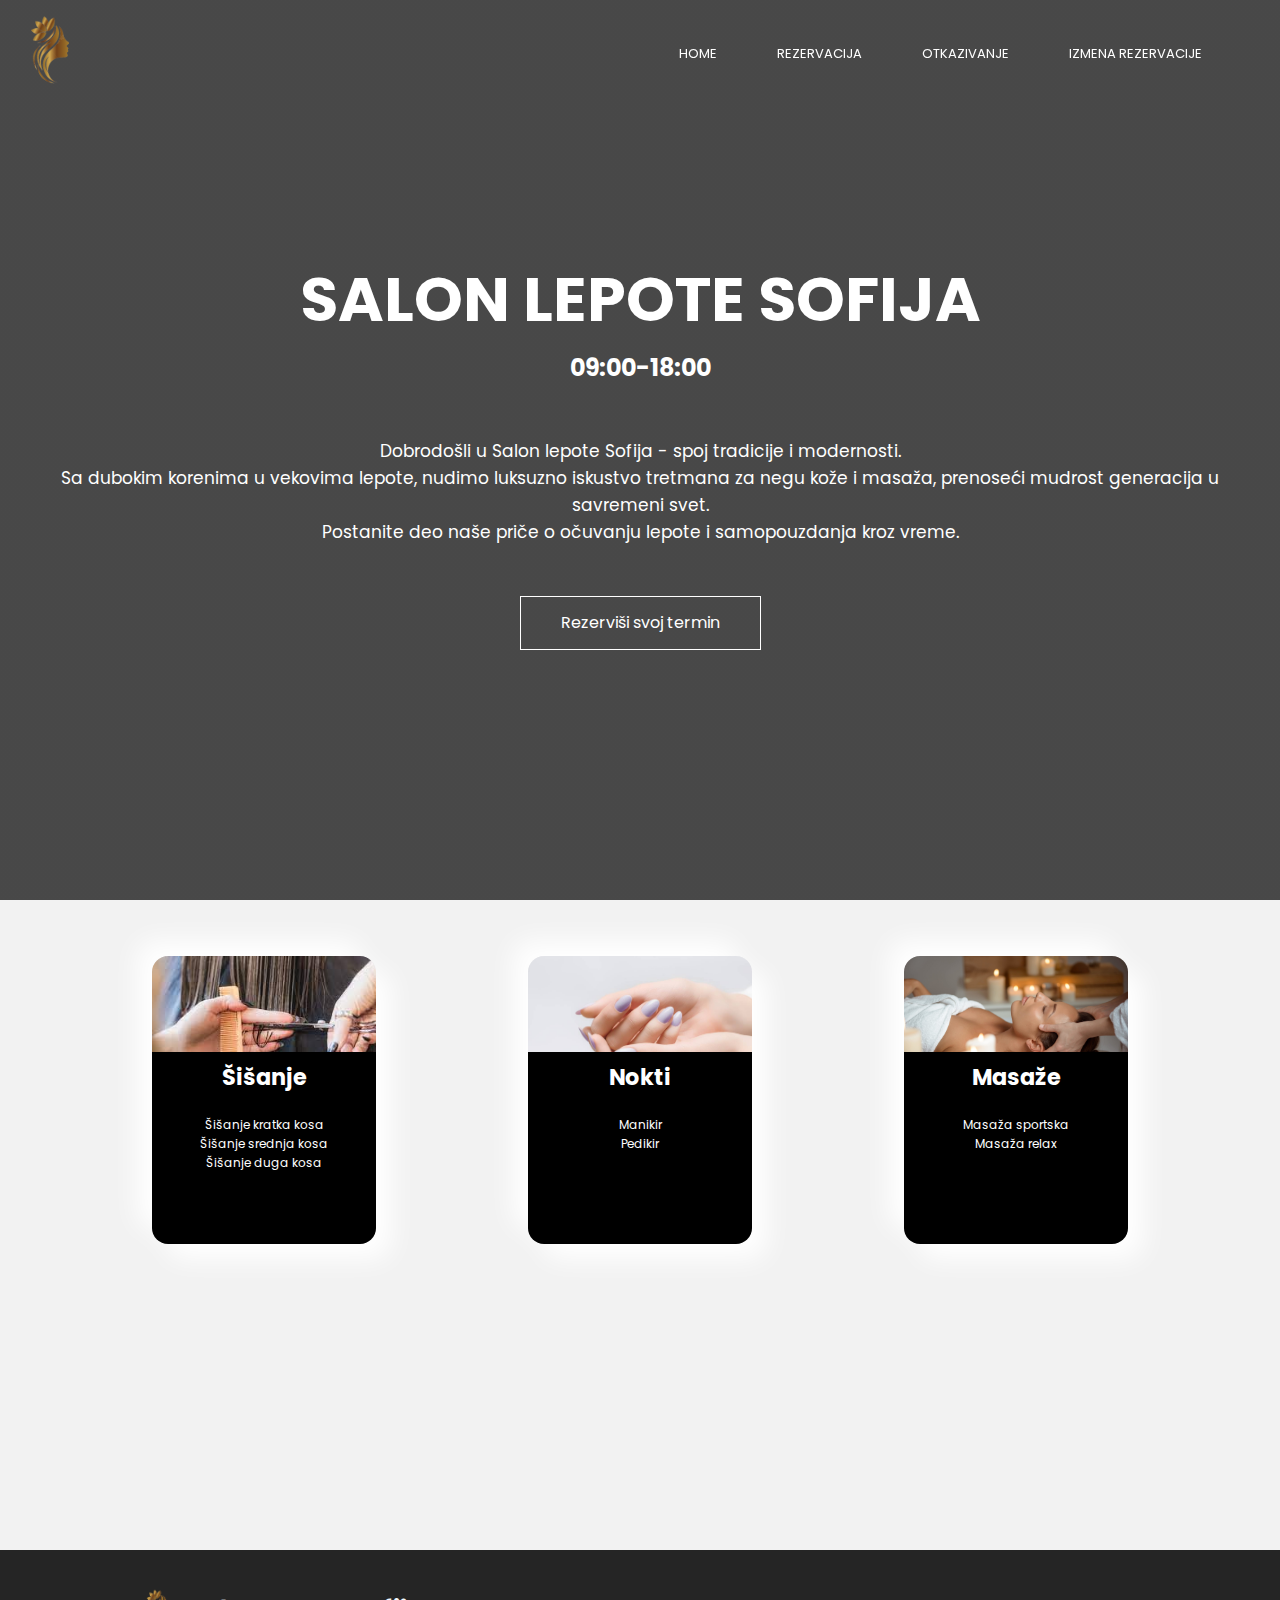
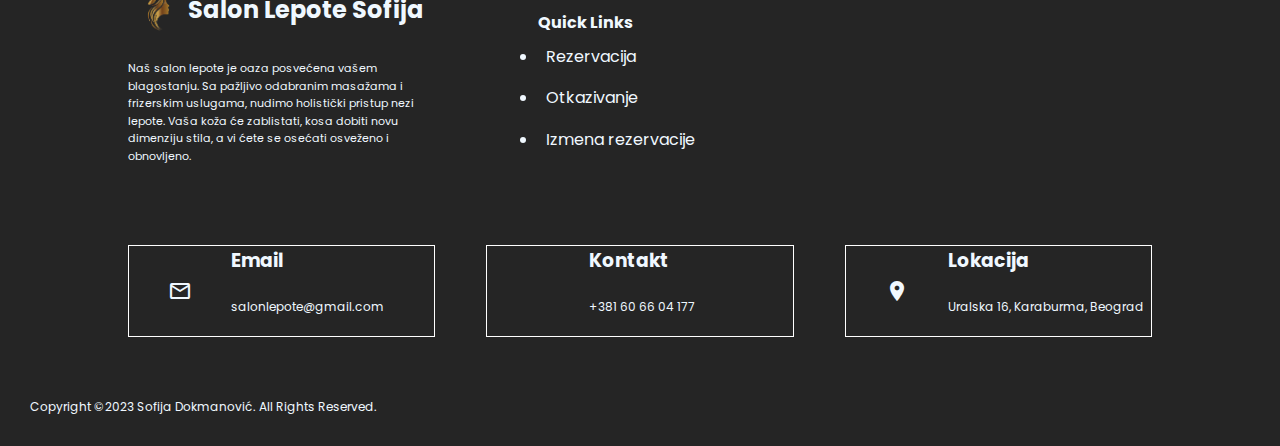
<file: static/html/index.html>
<!DOCTYPE html>
<html lang="en">
<head>
<meta charset="UTF-8">
<meta name="viewport" content="width=device-width, initial-scale=1.0">
<title>Osnovne informacije - Salon Sofija</title>
<link rel="stylesheet" href="../css/homee.css">
<link rel="stylesheet" href="../css/footer.css">
<link href="https://fonts.googleapis.com/icon?family=Material+Icons" rel="stylesheet">
<link href="https://fonts.googleapis.com/css2?family=Poppins&display=swap" rel="stylesheet">
<link rel="stylesheet" href="https://cdnjs.cloudflare.com/ajax/libs/font-awesome/4.7.0/css/font-awesome.min.css">


</head>
<body>
  <section id="header" class="header">
    <nav class="nav">
        <a href="#header"><img src="../images/logo.png" alt=""></a>
        <div id="nav-links">
            <ul>
              <li><a href="../html/index.html">HOME</a></li>
              <li><a href="../html/rezervacija.html">REZERVACIJA</a></li>
              <li><a href="../html/otkaz.html">OTKAZIVANJE</a></li>
              <li><a href="../html/izmena.html">IZMENA REZERVACIJE</a></li>
            </ul>
        </div>
    </nav>
    <div id="pocetna">
        <h1>SALON LEPOTE SOFIJA</h1>
        <h2>09:00-18:00</h2>

        <p>
          Dobrodošli u Salon lepote Sofija - spoj tradicije i modernosti. <br>
          Sa dubokim korenima u vekovima lepote, nudimo luksuzno iskustvo 
          tretmana za negu kože i masaža, prenoseći mudrost generacija u savremeni svet.<br> 
          Postanite deo naše priče o očuvanju lepote i samopouzdanja kroz vreme.
        </p>
        <a href="../html/rezervacija.html">Rezerviši svoj termin</a>
    </div>
    <div class="center">
      <div class="property-card">
        <a>
          <div class="property-image prva">
          </div></a>
        <div class="property-description">
          <h5> Šišanje </h5>
          <p><br> Šišanje kratka kosa <br> Šišanje srednja kosa <br> Šišanje duga kosa</p>
        </div>
        <a>
        </a>
      </div>
      <div class="property-card">
        <a>
          <div class="property-image druga">
          </div></a>
        <div class="property-description">
          <h5> Nokti </h5>
          <p><br>Manikir <br> Pedikir</p>
        </div>
        <a>
        </a>
      </div>
      <div class="property-card">
        <a>
          <div class="property-image treca">
          </div></a>
        <div class="property-description">
          <h5> Masaže</h5>
          <p><br>Masaža sportska <br>Masaža relax</p>
        </div>
        <a>
        </a>
      </div>
    </div>
</section>

<!-- ------------------------Contact,About,Maps-------------- -->
<section id="footer">
  <div class="row">
      <div class="cone">
          <div id="img_logo">
              <img src="../images/logo.png" width="60px" alt="">
              <h2> Salon Lepote Sofija</h2>
          </div>
          <p id="opis"> 
            Naš salon lepote je oaza posvećena vašem blagostanju. 
            Sa pažljivo odabranim masažama i frizerskim uslugama, nudimo holistički pristup nezi lepote. 
            Vaša koža će zablistati, kosa dobiti novu dimenziju stila, a vi ćete se osećati osveženo i obnovljeno.
          </p>
          
      </div>
      <div class="cone" id="quick_links">
          <h4>Quick Links</h4>
          <ul>
              <li><a href="../html/rezervacija.html">Rezervacija</a></li>
              <li><a href="../html/otkaz.html">Otkazivanje</a></li>
              <li><a href="../html/izmena.html">Izmena rezervacije</a></li>
          </ul>
      </div>
      <iframe src="https://maps.google.com/maps?width=600&amp;height=400&amp;hl=en&amp;q=beograd, uralska 16&amp;t=&amp;z=14&amp;ie=UTF8&amp;iwloc=B&amp;output=embed"  class="cone map" style="border:0;" allowfullscreen="" loading="lazy" referrerpolicy="no-referrer-when-downgrade" sandbox="allow-scripts allow-same-origin allow-top-navigation allow-popups allow-popups-to-escape-sandbox"></iframe>

  </div>
  <div  class="row row2">
      <div class="kutija kutija_contact">
          <i class="material-icons">mail_outline</i>
          <h3>Email</h3>
          <p id="contact">salonlepote@gmail.com</p>
      </div>
      <div class="kutija kutija_service">
          <i class='fas fa-phone-alt'></i>
          <h3>Kontakt</h3>
          <p>+381 60 66 04 177</p>
      </div>
      <div class="kutija kutija_location">
          <i class="material-icons">location_on</i>
          <h3>Lokacija</h3>
          <p>Uralska 16, Karaburma, Beograd</p>
      </div>
  </div>
  <p id="copy_right">Copyright ©2023 Sofija Dokmanović. All Rights Reserved.</p>
</section>
  

<script>
        document.addEventListener('scroll', ()=>{
            const nav=document.querySelector('nav');
            if(window.scrollY > 15){
                nav.classList.add('scrolled');
            }else{
                nav.classList.remove('scrolled');
            }
        });
  </script>
</file>
<file: static/css/homee.css>
*{
    padding: 0;
    margin: 0;
    scroll-behavior: smooth;
    font-family: 'Poppins', sans-serif;
}

h1{
    font-size: 5em;
}

.header{
    background-image: linear-gradient(rgba(0, 0, 0, 0.7),rgb(0, 0, 0, 0.7)), url(https://images.adsttc.com/media/images/610d/33ac/f91c/81e2/e400/017c/large_jpg/07-A_1V7A0735_BELLE_CL-01.jpg?1628255125);
    background-size: cover;
    margin: auto;
    background-attachment: fixed;
    color: white;
}

nav{
    display: flex;
    align-items: center;
    justify-content: space-between;
    position: fixed;
    transition: 1s;
    width: 100%;
    
}


nav.scrolled{
    background-color: rgba(0, 0, 0, 0.75);
    color: black;
    z-index: 15;
}

nav a img{
    width: 100px;
    transition: 1s;
}

nav.scrolled a img{
    padding: 2px 0;
    width: 50px;
}

#nav-links{
    padding-left: 0;
    padding-right: 50px;
}

#nav-links ul li{
    list-style: none;
    display: inline-block;
    position: relative;
    padding: 8px 28px;
}

#nav-links ul li a{
    text-decoration: none;
    font-size: 13px;
    transition: 1s;
    color: white;
}


#nav-links ul li a::after{
    content: '';
    height: 2px;
    width: 0%;
    background-color: rgb(255, 140, 178);
    display: block;
    margin: auto;
    transition: 0.4s;
}

#nav-links ul li a:hover::after{
    width: 100%;
}

#pocetna{
    text-align: center;
    display: flex;
    flex-direction: column;
    padding-top: 250px;
}

#pocetna h1{
    font-size: 62px;
}

#pocetna p{
    font-size: 17px;
    align-self: center;
    padding: 50px;
}

#pocetna a{
    border: 1px solid white;
    text-decoration: none;
    color: white;
    align-self: center;
    transition-duration: 400ms;
    padding: 13px 40px;
}

#pocetna a:hover{
    background-color: rgba(0, 0, 0, 0.4);
}

body
{
  background-color:#f2f2f2;
  -webkit-font-smoothing: antialiased;
  line-height: 1.6;

}

*
{
  -webkit-box-sizing: border-box;
  box-sizing: border-box;
}

h5
{
  margin:0px;
  font-size:1.4em;
  font-weight:700;
}

p
{
  font-size:12px;
}

.center
{
  height:100vh;
  width:100%;
  display: flex;
  justify-content: space-evenly;
  align-items: center;
}

/* End Non-Essential  */

.property-card
{
  height:18em;
  width:14em;
  display:-webkit-box;
  display:-ms-flexbox;
  display:flex;
  -webkit-box-orient:vertical;
  -webkit-box-direction:normal;
  -ms-flex-direction:column;
  flex-direction:column;
  position:relative;
  -webkit-transition:all 0.4s cubic-bezier(0.645, 0.045, 0.355, 1);
  -o-transition:all 0.4s cubic-bezier(0.645, 0.045, 0.355, 1);
  transition:all 0.4s cubic-bezier(0.645, 0.045, 0.355, 1);
  border-radius:16px;
  overflow:hidden;
  -webkit-box-shadow:  15px 15px 27px #e1e1e3, -15px -15px 27px #ffffff;
  box-shadow:  15px 15px 27px #ffffff, -15px -15px 27px #ffffff;
}
/* ^-- The margin bottom is necessary for the drop shadow otherwise it gets clipped in certain cases. */

/* Top Half of card, image. */

.property-image
{
  height:6em;
  width:14em;
  padding:1em 2em;
  position:Absolute;
  top:0px;
  -webkit-transition:all 0.4s cubic-bezier(0.645, 0.045, 0.355, 1);
  -o-transition:all 0.4s cubic-bezier(0.645, 0.045, 0.355, 1);
  transition:all 0.4s cubic-bezier(0.645, 0.045, 0.355, 1);
  background-size:cover;
  background-repeat:no-repeat;
}
.prva{
    background-image:url('../images/sisanje.jpeg');
}
.druga{
    background-image:url('../images/nokti.jpg');
}
.treca{
    background-image:url('../images/masaza.jpeg');
}
/* Bottom Card Section */

.property-description
{
  background-color: #000000;
  height:12em;
  width:14em;
  position:absolute;
  bottom:0em;
  -webkit-transition:all 0.4s cubic-bezier(0.645, 0.045, 0.355, 1);
  -o-transition:all 0.4s cubic-bezier(0.645, 0.045, 0.355, 1);
  transition:all 0.4s cubic-bezier(0.645, 0.045, 0.355, 1);
  padding: 0.5em 1em;
  text-align:center;
}

/* Social Icons */

.property-social-icons
{
  width:1em;
  height:1em;
  background-color:black;
  position:absolute;
  bottom:1em;
  left:1em;
  -webkit-transition:all 0.4s cubic-bezier(0.645, 0.045, 0.355, 1);
  -o-transition:all 0.4s cubic-bezier(0.645, 0.045, 0.355, 1);
  transition:all 0.4s cubic-bezier(0.645, 0.045, 0.355, 1);
}

/* Property Cards Hover States */

.property-card:hover .property-description
{
  height:0em;
  padding:0px 1em;
}
.property-card:hover .property-image
{
  height:18em;
}

.property-card:hover .property-social-icons
{
  background-color:white;
}

.property-card:hover .property-social-icons:hover
{
  background-color:blue;
  cursor:pointer;
}
</file>
<file: static/css/footer.css>
#footer{
    background-color: rgb(37, 37, 37);
    color: aliceblue;
}

.row{
    padding: 30px 10%;
    display: flex;
    justify-content: space-between;
}
.cone{
    flex: 1;
}
#img_logo{
    display: flex;
    align-items: center;
}
#quick_links{
    text-align: left;
    flex: 0.5;
    align-items: center;
    padding-top: 30px;
}
.kutija{
    border: 1px solid white;
    width: 30%;
    display: grid;
    grid-template-columns: 1fr 2fr;
    grid-template-rows: 1fr 2fr;
}
#opis{
    font-size: 11px;
    padding: 20px 0;
    padding-right: 100px;
}
#copy_right{
    padding: 30px;
}
.material-icons, .fa-phone-alt{
    grid-area: 1/1/3/2;
    margin: auto;
}
.kutija p{
    margin: auto 0px;
}
.mreze a i{
    font-size: 30px;
    padding: 0px 20px;
    color: aliceblue;
}
#quick_links ul li a{
    text-decoration: none;
    color: aliceblue;
}

#quick_links ul li{
    padding: 8px;
}
#contact{
    cursor: pointer;
}
</file>
